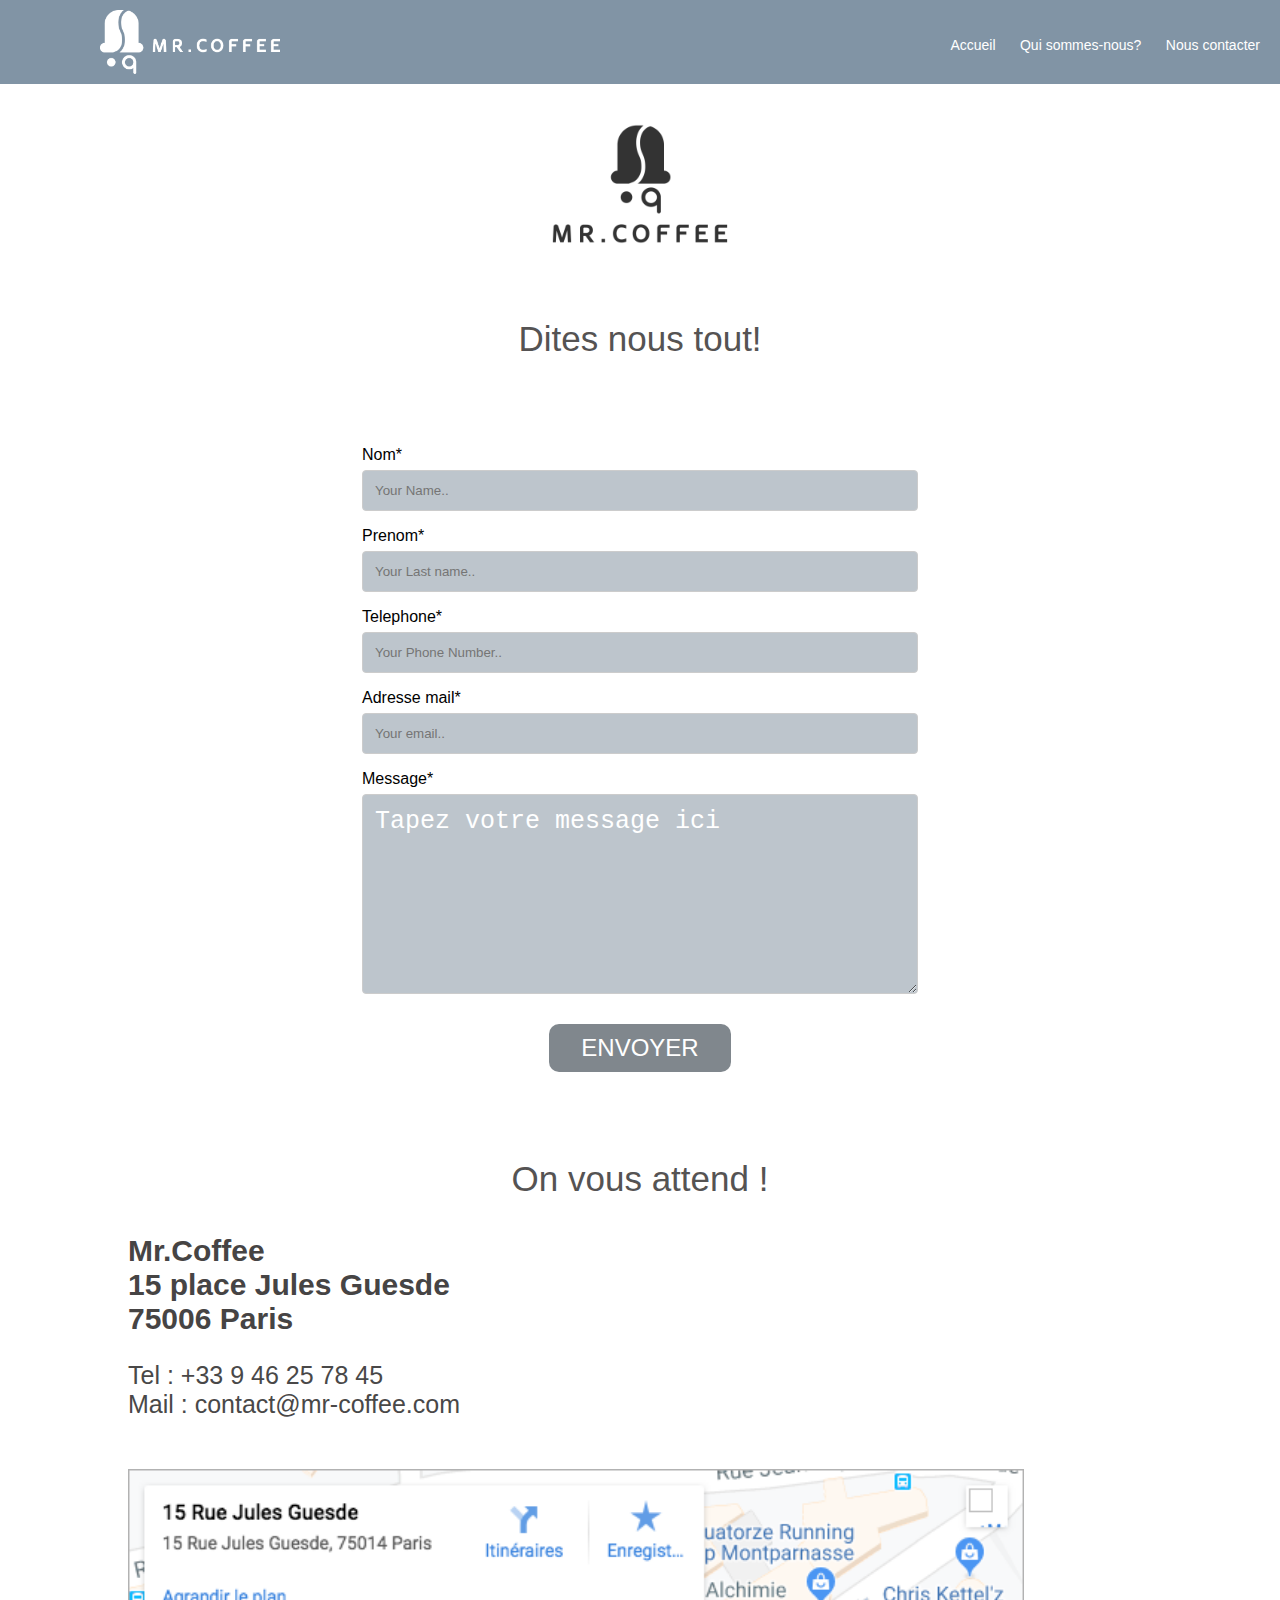
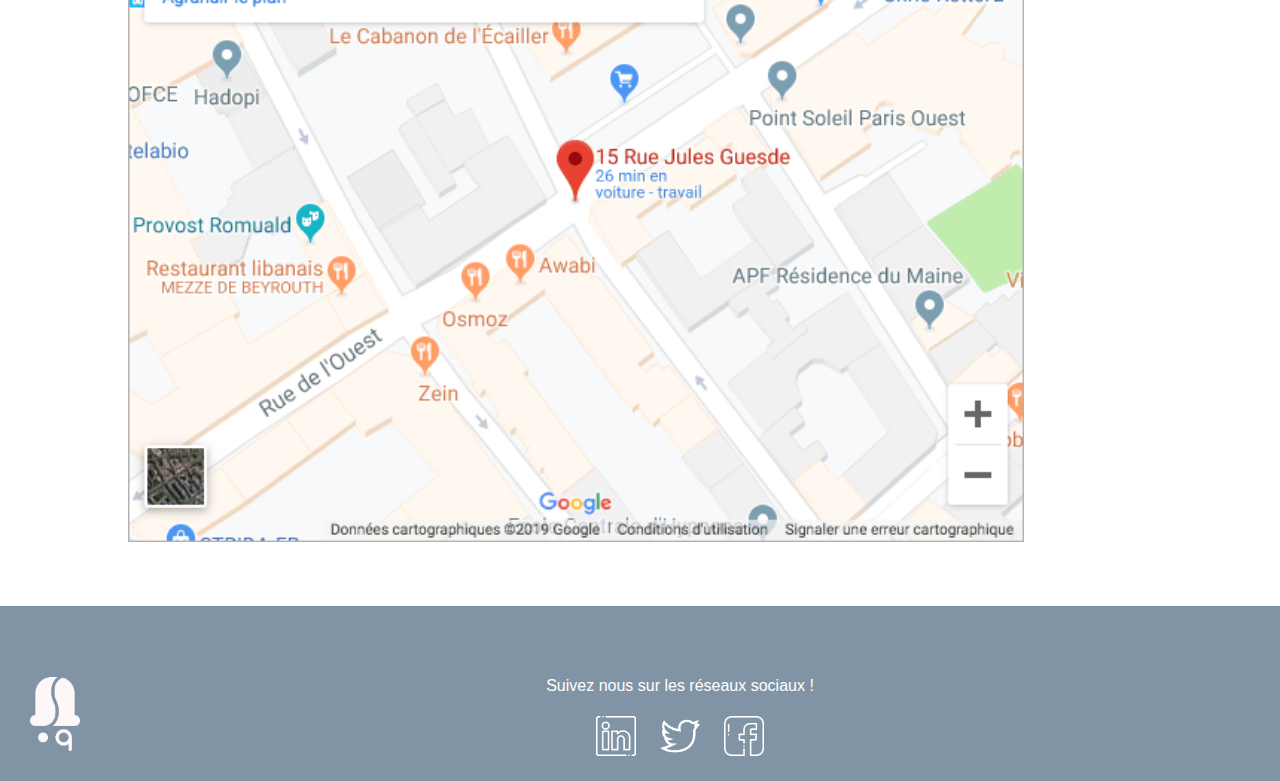
<file: contact.html>
<!DOCTYPE html>
<html lang="en">
  <head>
    <meta charset="UTF-8" />
    <meta http-equiv="X-UA-Compatible" content="IE=edge" />
    <meta name="viewport" content="width=device-width, initial-scale=1.0" />
    <title>Document</title>
    <link rel="stylesheet" href="./application.css" />
  </head>
  <body>
    <header>
      
        <img src="Assets/full_logo_white.png" alt="logo" class="logo" />
        <nav>
          <ul>
            <li><a href="index.html">Accueil</a></li>
            <li><a href="about.html">Qui sommes-nous?</a></li>
            <li><a href="contact.html">Nous contacter</a></li>
          </ul>
        </nav>
  
    </header>
    <main>
      <img src="Assets/logo_mrcoffee.png" class="logo1" />

      <p class="textNine">Dites nous tout!</p>

      <div class="modal-overlay"></div>
      <dialog class="modal">
        <img src = "./Assets/logo_dark.png" class="imgPopup">
        <p class="textPopup">MERCI</p>
        <p class="textPopup">Votre message a bien été envoyé !</p>
        <p class="textPopin">Nous essaierons d’y répondre au mieux dans les plus brefs<br>délais. À bientot chez Mr.Coffee</p>
        <button id="close-modal">FERMER</button>
      </dialog>
    
        <div class="wrapper">
          <div id="error_message"></div>
            <form id="formId">
              <label>Nom*
              <input type="text" name="fname" id="fname" placeholder="Your Name.." required /></label>
              
          
              <label>Prenom*
              <input type="text" name="lname" id="lname" placeholder="Your Last name.." required /></label>
              <div id="error_message"></div>   
          
              <label>Telephone*
              <input type="number" name="phone" id="phone" placeholder="Your Phone Number.." required /></label>
            
    
              <label>Adresse mail*
              <input type="text" name="email" id="email" placeholder="Your email.." required /></label>
         
          
              <label>Message*
              <textarea type="text" name="message"  id="message" placeholder="Tapez votre message ici" required></textarea ></label>
               
                <div class="submitBtn">
                  <input type="submit" value="ENVOYER"/>
                </div>
              
              
            </form>
    
      </div>


     

      <div class="rowContact">
        <p class="textNine">On vous attend !</p>

        <p class="textFive"><strong>Mr.Coffee</strong><br>
          <span>15 place Jules Guesde</span><br>
            <span>75006 Paris</span>
        
          <p class="textEleven">Tel : +33 9 46 25 78 45<br>
          Mail : contact@mr-coffee.com</p>
          <img src="Assets/carte_contact.png" class="imgMap">
        </div>
    </main>
    
    <footer>
      <div class="foot">
        <img src="Assets/logo_blanc.png" class="footLogo">
        <h4>Suivez nous sur les réseaux sociaux !</h4>
        <div class="icon">
        <img src="Assets/logo_linkedin.png">
        <img src="Assets/logo_twitter.png">
        <img src="Assets/logo_facebook.png">
      </div>
      </div>

    </footer>

    <script src="./form.js"></script>
  </body>
</html>
</file>
<file: application.css>
body {
  margin: 0;
  padding: 0;
  box-sizing: border-box;
  font-family: Verdana, Geneva, Tahoma, sans-serif;
}

.logo {
  display: block;
  width: 180px;
  margin-left: 100px;
  float: left;
  padding: 10px 0;
}

@media screen and (max-width: 480px) {
  .container-fluid {
    width: 80%;
    display: block;
    margin: 0 auto;
    margin-bottom: 20px;
  }
}
header {
  background-color: rgb(129, 148, 165);
}

header::after {
  content: "";
  display: table;
  clear: both;
}

nav {
  float: right;
  position: relative;
}

nav ul {
  margin: 1rem auto;
  padding: 0;
  list-style: none;
}

nav li {
  display: inline-block;
  margin-right: 20px;
  padding-top: 20px;
}
nav ul > li > a {
  color: white;
  text-decoration: none;
  font-size: 14px;
  flex-direction: column;
}

.logo1 {
  display: block;
  margin-left: auto;
  margin-right: auto;
  width: 200px;
  height: 200px;
}

h1 {
  color: rgb(83, 83, 83);
  text-align: center;
  font-size: 40px;
}
h2 {
  color: rgb(85, 84, 84);
  font-family: sans-serif;
  font-weight: 400;
  font-size: 30px;
  text-align: center;
}
* {
  box-sizing: border-box;
  border-radius: 1px solid white;
}

/* BannerPage */

.subContainer {
  width: 90%;
  display: flex;
  flex-direction: column;
  margin: auto;
  position: relative;
}

.bannerImg {
  object-fit: cover;
}

.centered {
  position: absolute;
  top: 20px;
  left: 50%;
  text-align: center;
  transform: translate(-50%, -50%);
  text-shadow: 0px 2px 1px #000;
  color: white;
  font-size: 30px;
  font-family: Verdana, Geneva, Tahoma, sans-serif;
  font-weight: bold;
  width: 100%;
}
/* flexbox Part 1*/

@media screen and (max-width: 720px) {
  .flexbox-container {
    flex-direction: column;
  }
}
.flexbox-container {
  display: flex;
  justify-content: center;
  width: 100%;
}
.flexbox-item {
  width: 400px;
  min-height: 450px;
  margin: 10px;
  box-shadow: 0px 1px 3px black;
  background-color: #bac3c9;
}
.colImg1 {
  width: 120px;
  margin-top: 25px;
}
.card0 {
  text-align: center;
  color: white;
  padding: 35px;
  font-size: 17px;
  font-weight: bold;
}

@media screen and (max-width: 480px) {
  .btn > button {
    flex-direction: column;
    display: block;
    margin-left: auto;
    margin-right: auto;
  }
}
.btn {
  text-align: center;
}
.btn > button {
  font-size: 30px;
  padding: 15px 32px 15px 32px;
  color: white;
  font-weight: bold;
  text-align: center;
  border-radius: 10px;
  background-color: rgb(108, 126, 143);
  box-shadow: 0 1px 2px rgba(105, 103, 103, 0.5);
  margin-bottom: 20px;
  margin-top: 80px;
}

/* Flex Two Column Layout */

.flex-containerTwo {
  display: flex;
  flex-direction: row;
  width: 100%;
}

.flex-left {
  width: 50%;
  margin: 5px;
  padding: 5px;
}

.flex-right {
  width: 50%;
  margin: 5px;
  padding: 5px;
}

.img2 {
  width: 150px;
  float: left;
}

@media screen and (max-width: 768px) {
  footer {
    margin: auto;
    display: block;
  }
}
footer {
  background-color: rgb(129, 148, 165);
  width: 100%;
  display: table;
}

.footLogo {
  width: 50px;
  margin-top: 40px;
  margin-left: 30px;
  float: left;
  padding: 10px 0;
  padding-bottom: 30px;
}
h5 {
  font-size: 25px;
  text-shadow: 0px 1px 1px black;
}
h4 {
  text-align: center;
  color: white;
  font-weight: 300;
  padding-top: 50px;
}
h3 {
  padding-left: 200px;
  font-size: 30px;
  color: rgb(70, 68, 68);
  padding-top: 80px;
}
.icon {
  letter-spacing: 20px;
  text-align: center;
}
.icon > img {
  width: 40px;
}

/* About Page */

@media only screen and (max-width: 900px) {
  .container {
    flex-direction: column;
  }

  .box {
    margin: 0 0 1rem;
  }
}

.container {
  display: flex;
}

.column-1 {
  flex-shrink: 0;
  flex-basis: 55%;
}
.column-2 > img {
  width: 100%;
}

.box {
  padding: 10px;
  margin: 1rem;
}

#text1 {
  color: rgb(83, 83, 83);
  font-size: 30px;
  padding-left: 100px;
  line-height: 1.2em;
  letter-spacing: 4px;
}
#text2 {
  color: rgb(87, 85, 85);
  font-size: 22px;
  padding-left: 100px;
  line-height: 1.6em;
}

/* //Another Column */

@media only screen and (max-width: 900px) {
  .flex-container {
    flex-direction: column;
  }

  .boxTwo {
    margin: 0 0 1rem;
  }
}

.flex-container {
  display: flex;
  margin-bottom: 50px;
}

.column-3 > img {
  width: 92%;
  margin-left: 10px;
}

.column-4 {
  flex-shrink: 0;
  flex-basis: 55%;
}
/* //Contact Page */

.textNine {
  font-size: 35px;
  color: rgb(85, 83, 83);
  text-align: center;
}
.textFive {
  margin: auto;
  margin-left: 10%;
  font-family: Roboto, "Segoe UI", Tahoma, sans-serif;
  font-weight: 600;
  color: rgb(70, 68, 68);
  font-size: 30px;
  margin-bottom: 25px;
}
.textEleven {
  margin: auto;
  margin-left: 10%;
  font-family: Roboto, "Segoe UI", Tahoma, sans-serif;
  font-weight: 500;
  color: rgb(73, 72, 72);
  font-size: 25px;
  margin-bottom: 50px;
}
@media screen and (max-width: 480px) {
  .rowContact {
    display: flex;
    flex-direction: column;
  }
}
.rowContact {
  font-family: Roboto, "Segoe UI", Tahoma, sans-serif;
}
.imgMap {
  width: 70%;
  margin-left: 10%;
  margin-bottom: 60px;
}

/* //Contact Form */


@media screen and (max-width: 480px) {
  #formId {
    flex-direction: column;
  }
}

#formId {
  width: 50%;
  margin: auto;
  padding: 2rem;
}

input[type="text"],
select,
textarea {
  width: 100%;
  padding: 12px;
  border: 1px solid #ccc;
  border-radius: 4px;
  box-sizing: border-box;
  margin-top: 6px;
  margin-bottom: 16px;
  resize: vertical;
  background-color: rgb(189, 197, 204);
}

input[type="email"],
select,
textarea {
  width: 100%;
  padding: 12px;
  border: 1px solid #ccc;
  border-radius: 4px;
  box-sizing: border-box;
  margin-top: 6px;
  margin-bottom: 16px;
  resize: vertical;
  background-color: rgb(189, 197, 204);
}

input[type="number"] {
  width: 100%;
  padding: 12px;
  border: 1px solid #ccc;
  border-radius: 4px;
  box-sizing: border-box;
  margin-top: 6px;
  margin-bottom: 16px;
  resize: vertical;
  background-color: rgb(189, 197, 204);
}

#emailReg {
  display: block;
}

textarea::placeholder {
  color: #FFFFFF;
  font-size: 25px;
  opacity: 1;
}
textarea {
  height: 200px;
}

input[type="submit"] {
  background-color: rgb(128, 135, 141);
  color: white;
  padding: 12px 20px;
  border: none;
  text-align: center;
  border-radius: 10px;
  cursor: pointer;
  margin: auto;
  font-size: x-large;
  margin-top: 10px;
  padding: 10px 32px 10px 32px;
}

input[type="submit"]:hover {
  background-color: rgb(79, 82, 85);
}

.submitBtn {
  margin: auto;
  display: flex;
}
.wrapper {
  border-radius: 5px;
  padding: 20px;
}
#error_message {
    display: block;
    font-weight: 700;
    font-size: 14px;
    text-align: center;
    color: red;
}

/* //DIALOG BOX */

dialog {
  display: none;
  /* position: fixed; */
  z-index: 999;
  width: 80vw;
  max-height: 65vh;
  margin: 25vh auto;
  /* overflow: scroll; */
  padding: 4rem;
  text-align: center;
  pointer-events: all;
  cursor: pointer;
}

.modal.active {
  display: block;
}

#close-modal {
  border: none;
  padding: 1rem 1.5rem;
  background-color: rgb(128, 135, 141);
  border-radius: 15px;
  text-transform: uppercase;
  font-weight: 900;
  margin: 1.5rem;
}

#close-modal:hover {
  background-color: rgb(79, 82, 85);
}

.modal-open {
 pointer-events: none;
 width: 100vw;
 height: 100vh;
 overflow: hidden;
}

.modal-overlay {
  display: none;
  width: 100vh;
  height: 100vh;
  background: rgba(200, 200, 200, 0.5);
  position: fixed;
  z-index: 998;
}

.modal-overlay.active {
  display: block;
}

.imgPopup {
  width: 90px;
  float: left;
}

.textPopup {
  font-size: 35px;
  font-weight: bold;
  color: rgb(85, 83, 83);
  text-align: center;
}

.textPopin {
  font-size: 20px;
  font-weight: bold;
  color: rgb(85, 83, 83);
  margin-top: 90px;
}
</file>
